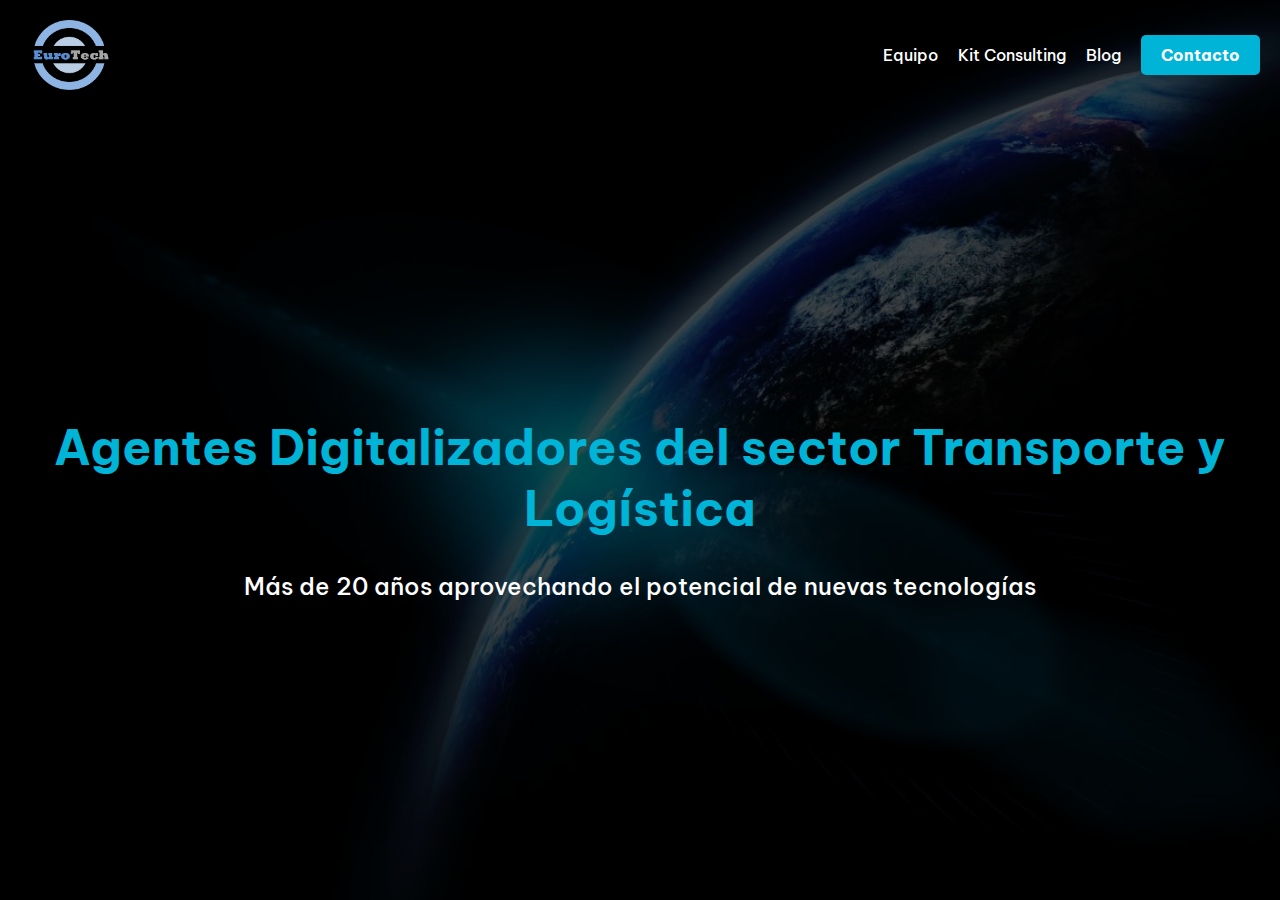
<file: index.html>
<!DOCTYPE html>
<html lang="es">
<head>
    <meta charset="UTF-8">
    <meta name="viewport" content="width=device-width, initial-scale=1.0">
    <title>EuroTech - Portada</title>
    <link rel="stylesheet" href="home.css">
    <link href="https://fonts.googleapis.com/css2?family=Be+Vietnam+Pro:wght@400;500;700&display=swap" rel="stylesheet">
</head>
<body>
    <div class="overlay"></div>
    <header>
        <img src="img/logo.png" alt="EuroTech Logo" class="logo">
        <nav>
            <ul>
                <li><a href="#equipo">Equipo</a></li>
                <li class="dropdown">
                    <a href="#kit-consulting">Kit Consulting</a>
                    <ul class="dropdown-content">
                        <li><a href="service1.html">Asesoramiento Inteligencia Artificial</a></li>
                        <li><a href="service2.html">Asesoramiento en Procesos de Negocio</a></li>
                        <li><a href="service3.html">Asesoramiento en Rendimiento de Negocio</a></li>
                        <li><a href="service4.html">Asesoramiento 360 en Transformación Digital</a></li>
                    </ul>
                </li>
                <li><a href="#blog">Blog</a></li>
                <li><a href="mailto:contacto@midominio.eu" class="contact-button">Contacto</a></li>
            </ul>
        </nav>
    </header>
    <main>
        <h1>Agentes Digitalizadores del sector Transporte y Logística</h1>
        <p>Más de 20 años aprovechando el potencial de nuevas tecnologías</p>
    </main>
</body>
</html>
</file>
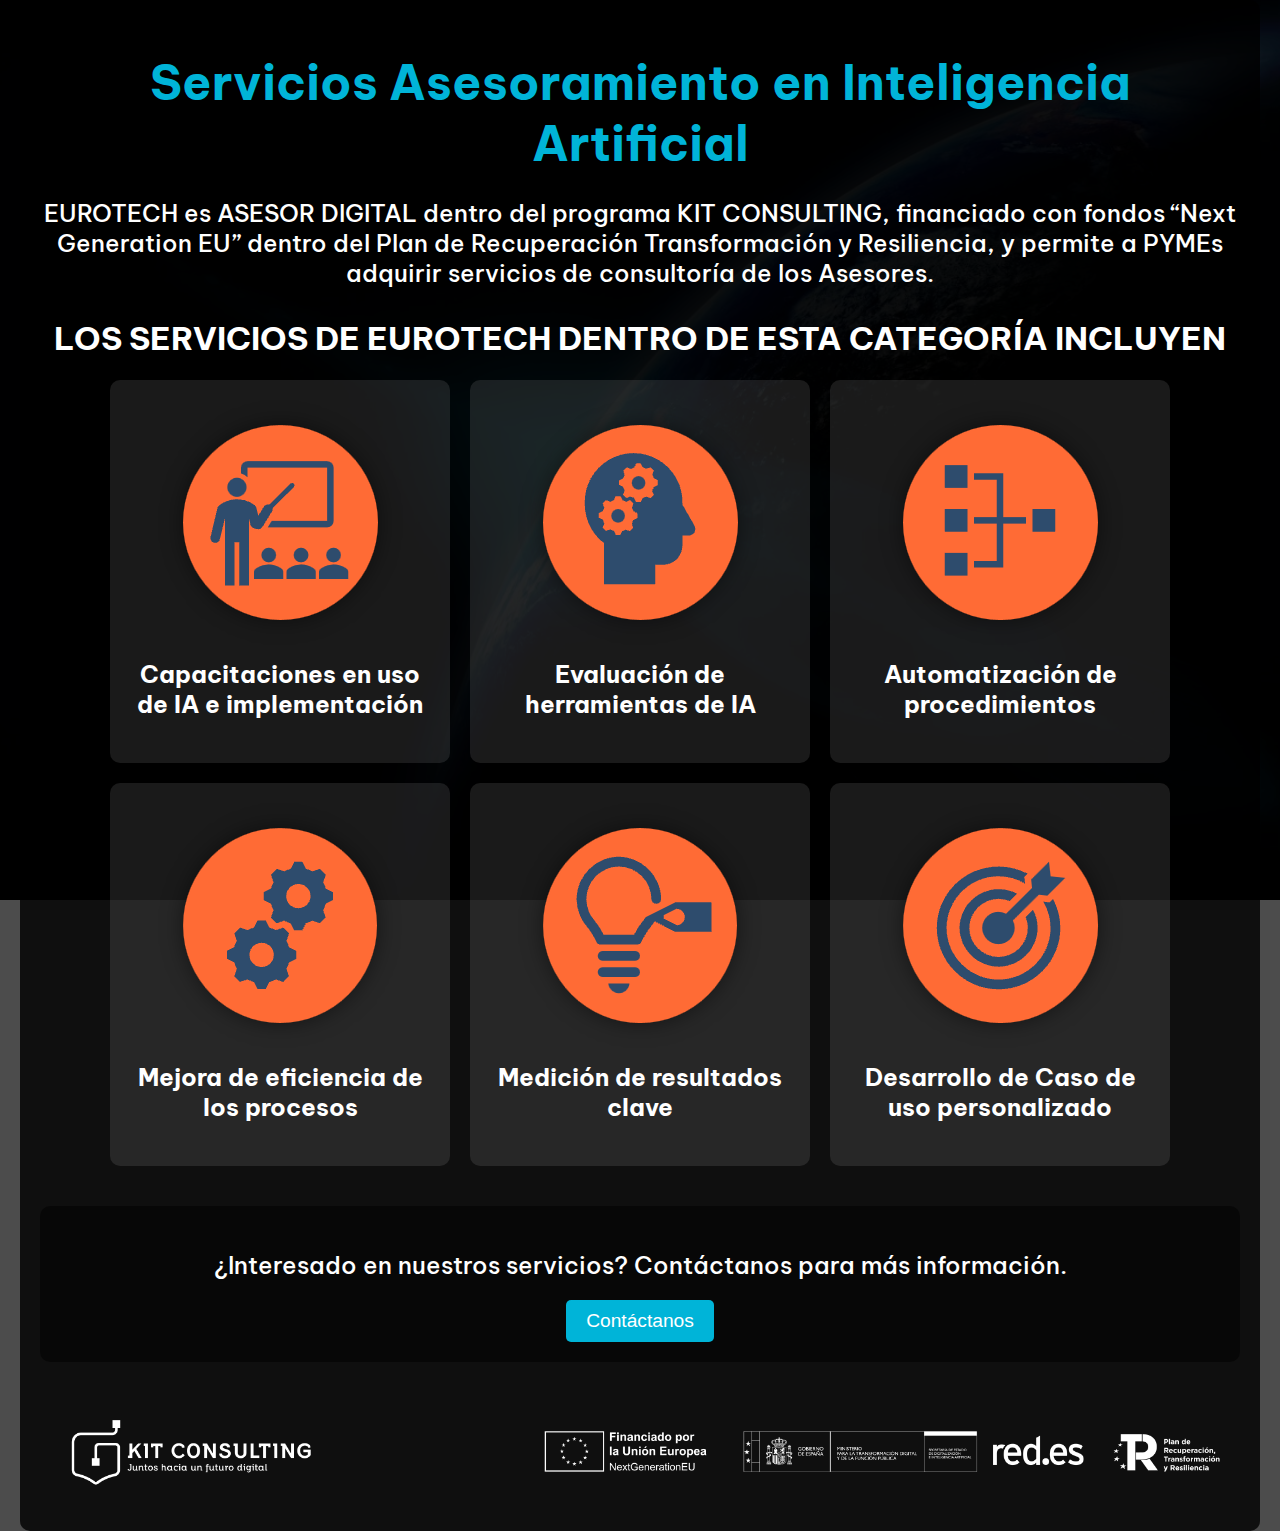
<file: service1.html>
<!DOCTYPE html>
<html lang="es">
<head>
    <meta charset="UTF-8">
    <meta name="viewport" content="width=device-width, initial-scale=1.0">
    <title>Servicios Digitales</title>
    <link rel="stylesheet" href="service.css">
    <link href="https://fonts.googleapis.com/css2?family=Be+Vietnam+Pro:wght@400;500;700&display=swap" rel="stylesheet">
</head>
<body>
    <div class="container">
        <header>
            <h1>Servicios Asesoramiento en Inteligencia Artificial</h1>
            <p class="subheader">EUROTECH es ASESOR DIGITAL dentro del programa KIT CONSULTING, financiado con fondos “Next Generation EU” dentro del Plan de Recuperación Transformación y Resiliencia, y permite a PYMEs adquirir servicios de consultoría de los Asesores.</p>
        </header>
        <h1>LOS SERVICIOS DE EUROTECH DENTRO DE ESTA CATEGORÍA INCLUYEN</h1>
        <section class="services">
            <div class="service">
                <img src="img/service1-1.png" alt="Servicio 1">
                <p>Capacitaciones en uso de IA e implementación</p>
            </div>
            <div class="service">
                <img src="img/service1-2.png" alt="Servicio 2">
                <p>Evaluación de herramientas de IA</p>
            </div>
            <div class="service">
                <img src="img/service1-3.png" alt="Servicio 3">
                <p>Automatización de procedimientos</p>
            </div>
            <div class="service">
                <img src="img/service1-4.png" alt="Servicio 4">
                <p>Mejora de eficiencia de los procesos</p>
            </div>
            <div class="service">
                <img src="img/service1-5.png" alt="Servicio 5">
                <p>Medición de resultados clave</p>
            </div>
            <div class="service">
                <img src="img/service1-6.png" alt="Servicio 6">
                <p>Desarrollo de Caso de uso personalizado</p>
            </div>
        </section>
        <div class="contact">
            <p>¿Interesado en nuestros servicios? Contáctanos para más información.</p>
            <button onclick="location.href='mailto:info@eurotechtls.eu'">Contáctanos</button>
        </div>
        <footer>
            <img src="img/KC_conClaim_conBandera_Blanco.png" alt="Imagen de pie de página">
        </footer>
    </div>
</body>
</html>
</file>
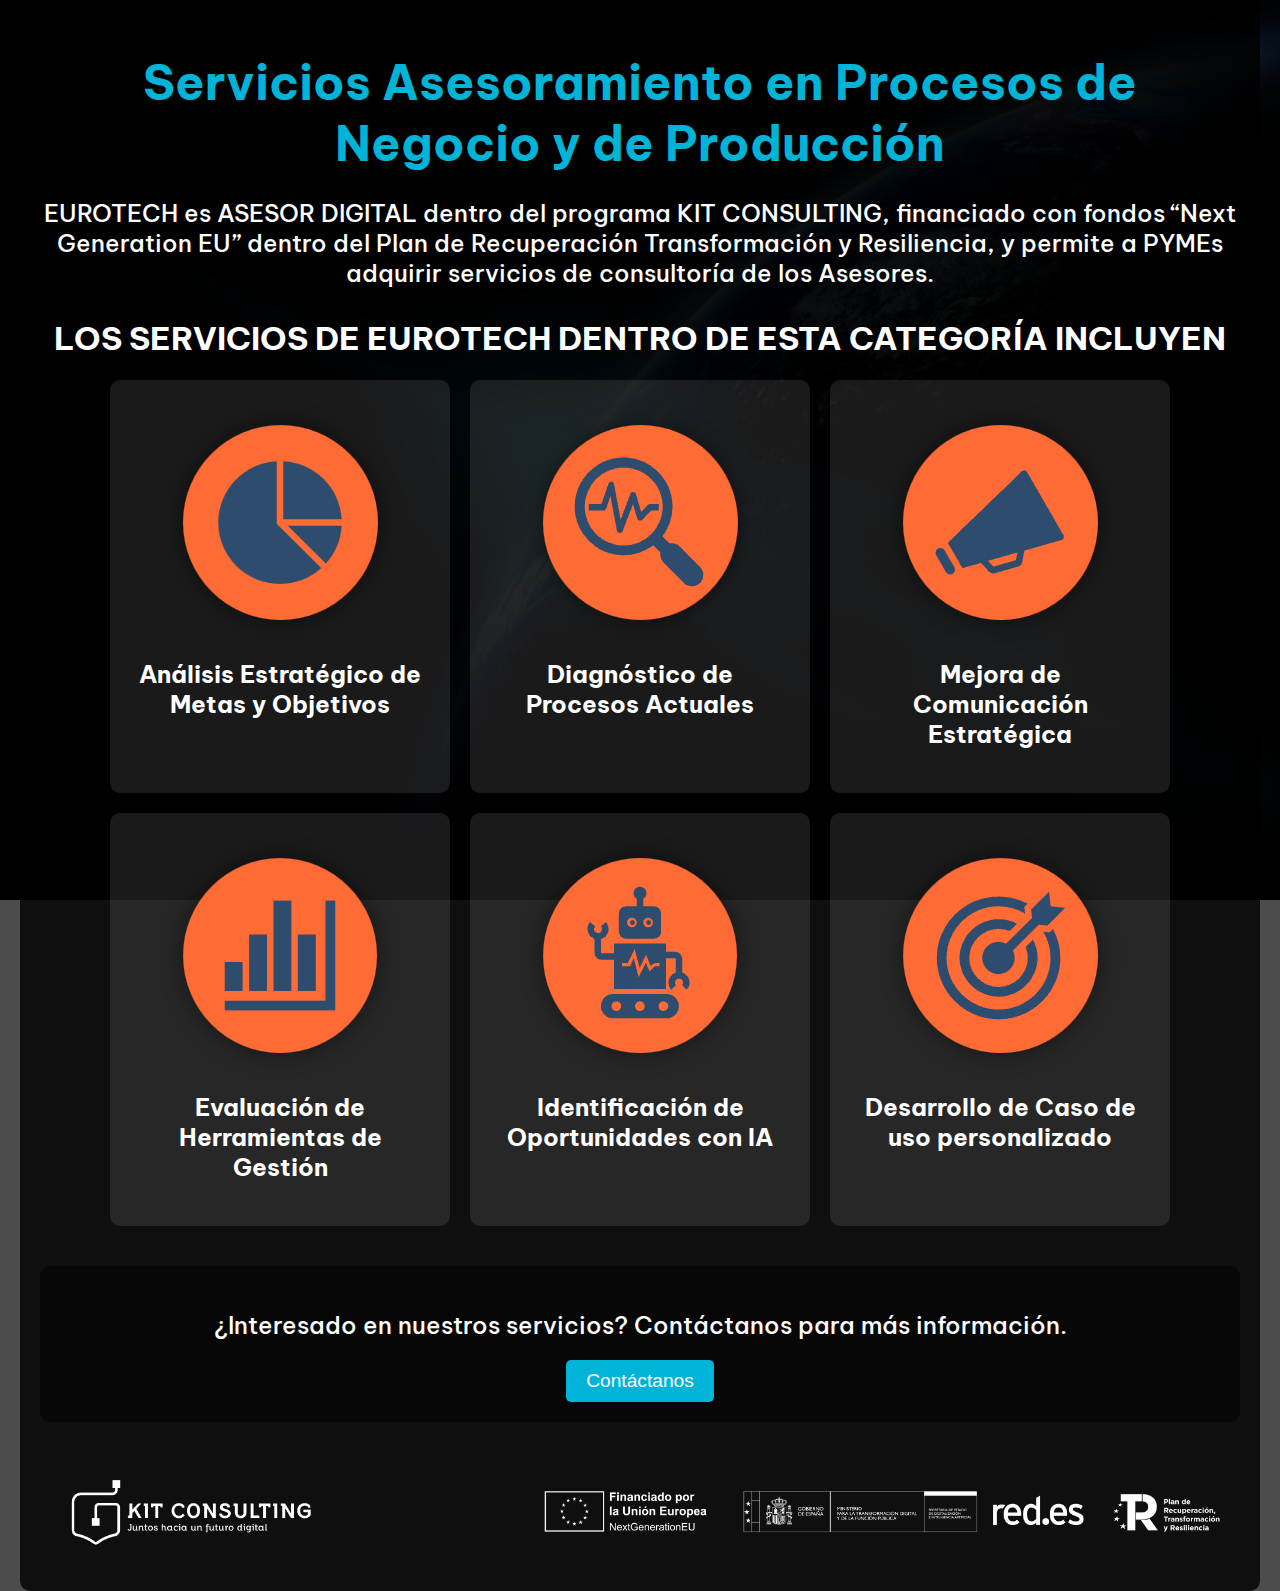
<file: service2.html>
<!DOCTYPE html>
<html lang="es">
<head>
    <meta charset="UTF-8">
    <meta name="viewport" content="width=device-width, initial-scale=1.0">
    <title>Servicios Digitales</title>
    <link rel="stylesheet" href="service.css">
    <link href="https://fonts.googleapis.com/css2?family=Be+Vietnam+Pro:wght@400;500;700&display=swap" rel="stylesheet">
</head>
<body>
    <div class="container">
        <header>
            <h1>Servicios Asesoramiento en Procesos de Negocio y de Producción</h1>
            <p class="subheader">EUROTECH es ASESOR DIGITAL dentro del programa KIT CONSULTING, financiado con fondos “Next Generation EU” dentro del Plan de Recuperación Transformación y Resiliencia, y permite a PYMEs adquirir servicios de consultoría de los Asesores.</p>
        </header>
        <h1>LOS SERVICIOS DE EUROTECH DENTRO DE ESTA CATEGORÍA INCLUYEN</h1>
        <section class="services">
            <div class="service">
                <img src="img/service2-1.png" alt="Servicio 1">
                <p>Análisis Estratégico de Metas y Objetivos</p>
            </div>
            <div class="service">
                <img src="img/service2-2.png" alt="Servicio 2">
                <p>Diagnóstico de Procesos Actuales</p>
            </div>
            <div class="service">
                <img src="img/service2-3.png" alt="Servicio 3">
                <p>Mejora de Comunicación Estratégica</p>
            </div>
            <div class="service">
                <img src="img/service2-4.png" alt="Servicio 4">
                <p>Evaluación de Herramientas de Gestión</p>
            </div>
            <div class="service">
                <img src="img/service2-5.png" alt="Servicio 5">
                <p>Identificación de Oportunidades con IA</p>
            </div>
            <div class="service">
                <img src="img/service2-6.png" alt="Servicio 6">
                <p>Desarrollo de Caso de uso personalizado</p>
            </div>
        </section>
        <div class="contact">
            <p>¿Interesado en nuestros servicios? Contáctanos para más información.</p>
            <button onclick="location.href='mailto:info@eurotechtls.eu'">Contáctanos</button>
        </div>
        <footer>
            <img src="img/KC_conClaim_conBandera_Blanco.png" alt="Imagen de pie de página">
        </footer>
    </div>
</body>
</html>
</file>
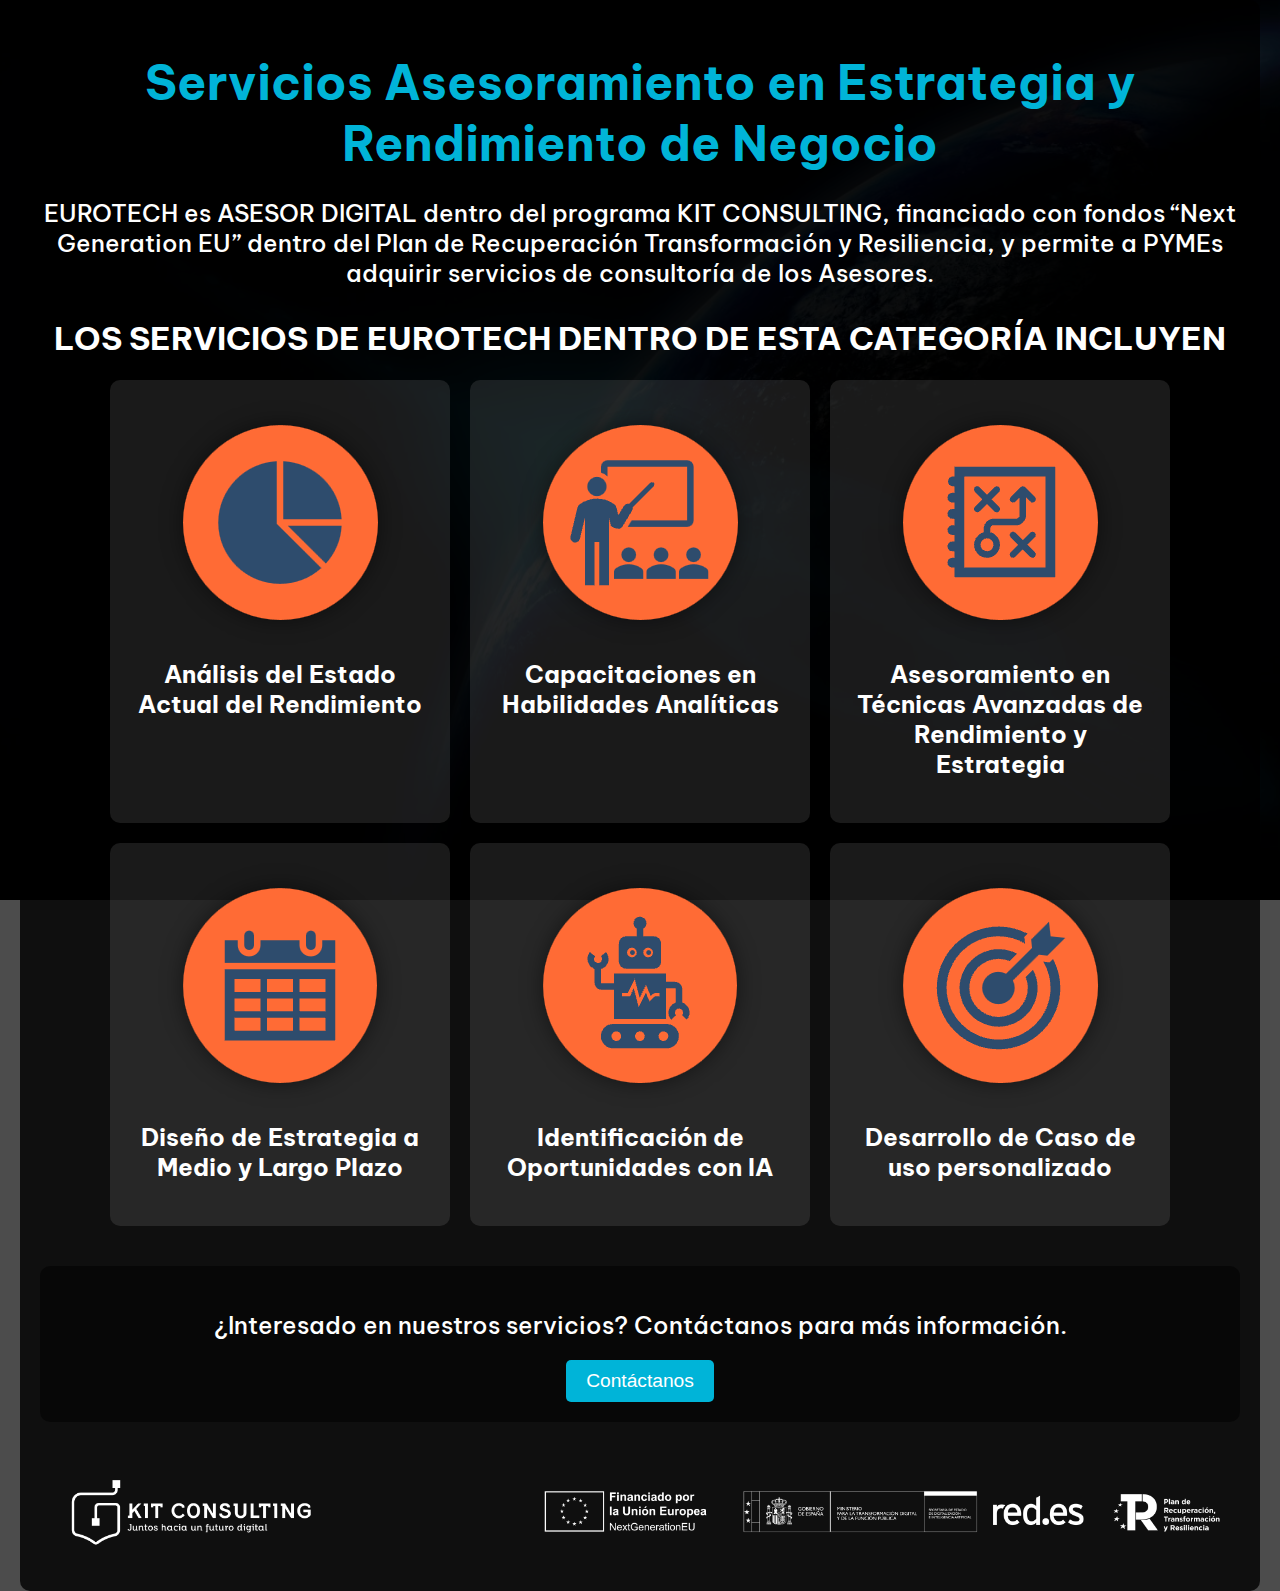
<file: service3.html>
<!DOCTYPE html>
<html lang="es">
<head>
    <meta charset="UTF-8">
    <meta name="viewport" content="width=device-width, initial-scale=1.0">
    <title>Servicios Digitales</title>
    <link rel="stylesheet" href="service.css">
    <link href="https://fonts.googleapis.com/css2?family=Be+Vietnam+Pro:wght@400;500;700&display=swap" rel="stylesheet">
</head>
<body>
    <div class="container">
        <header>
            <h1>Servicios Asesoramiento en Estrategia y Rendimiento de Negocio</h1>
            <p class="subheader">EUROTECH es ASESOR DIGITAL dentro del programa KIT CONSULTING, financiado con fondos “Next Generation EU” dentro del Plan de Recuperación Transformación y Resiliencia, y permite a PYMEs adquirir servicios de consultoría de los Asesores.</p>
        </header>
        <h1>LOS SERVICIOS DE EUROTECH DENTRO DE ESTA CATEGORÍA INCLUYEN</h1>
        <section class="services">
            <div class="service">
                <img src="img/service3-1.png" alt="Servicio 1">
                <p>Análisis del Estado Actual del Rendimiento</p>
            </div>
            <div class="service">
                <img src="img/service3-2.png" alt="Servicio 2">
                <p>Capacitaciones en Habilidades Analíticas</p>
            </div>
            <div class="service">
                <img src="img/service3-3.png" alt="Servicio 3">
                <p>Asesoramiento en Técnicas Avanzadas de Rendimiento y Estrategia</p>
            </div>
            <div class="service">
                <img src="img/service3-4.png" alt="Servicio 4">
                <p>Diseño de Estrategia a Medio y Largo Plazo</p>
            </div>
            <div class="service">
                <img src="img/service3-5.png" alt="Servicio 5">
                <p>Identificación de Oportunidades con IA</p>
            </div>
            <div class="service">
                <img src="img/service3-6.png" alt="Servicio 6">
                <p>Desarrollo de Caso de uso personalizado</p>
            </div>
        </section>
        <div class="contact">
            <p>¿Interesado en nuestros servicios? Contáctanos para más información.</p>
            <button onclick="location.href='mailto:info@eurotechtls.eu'">Contáctanos</button>
        </div>
        <footer>
            <img src="img/KC_conClaim_conBandera_Blanco.png" alt="Imagen de pie de página">
        </footer>
    </div>
</body>
</html>
</file>
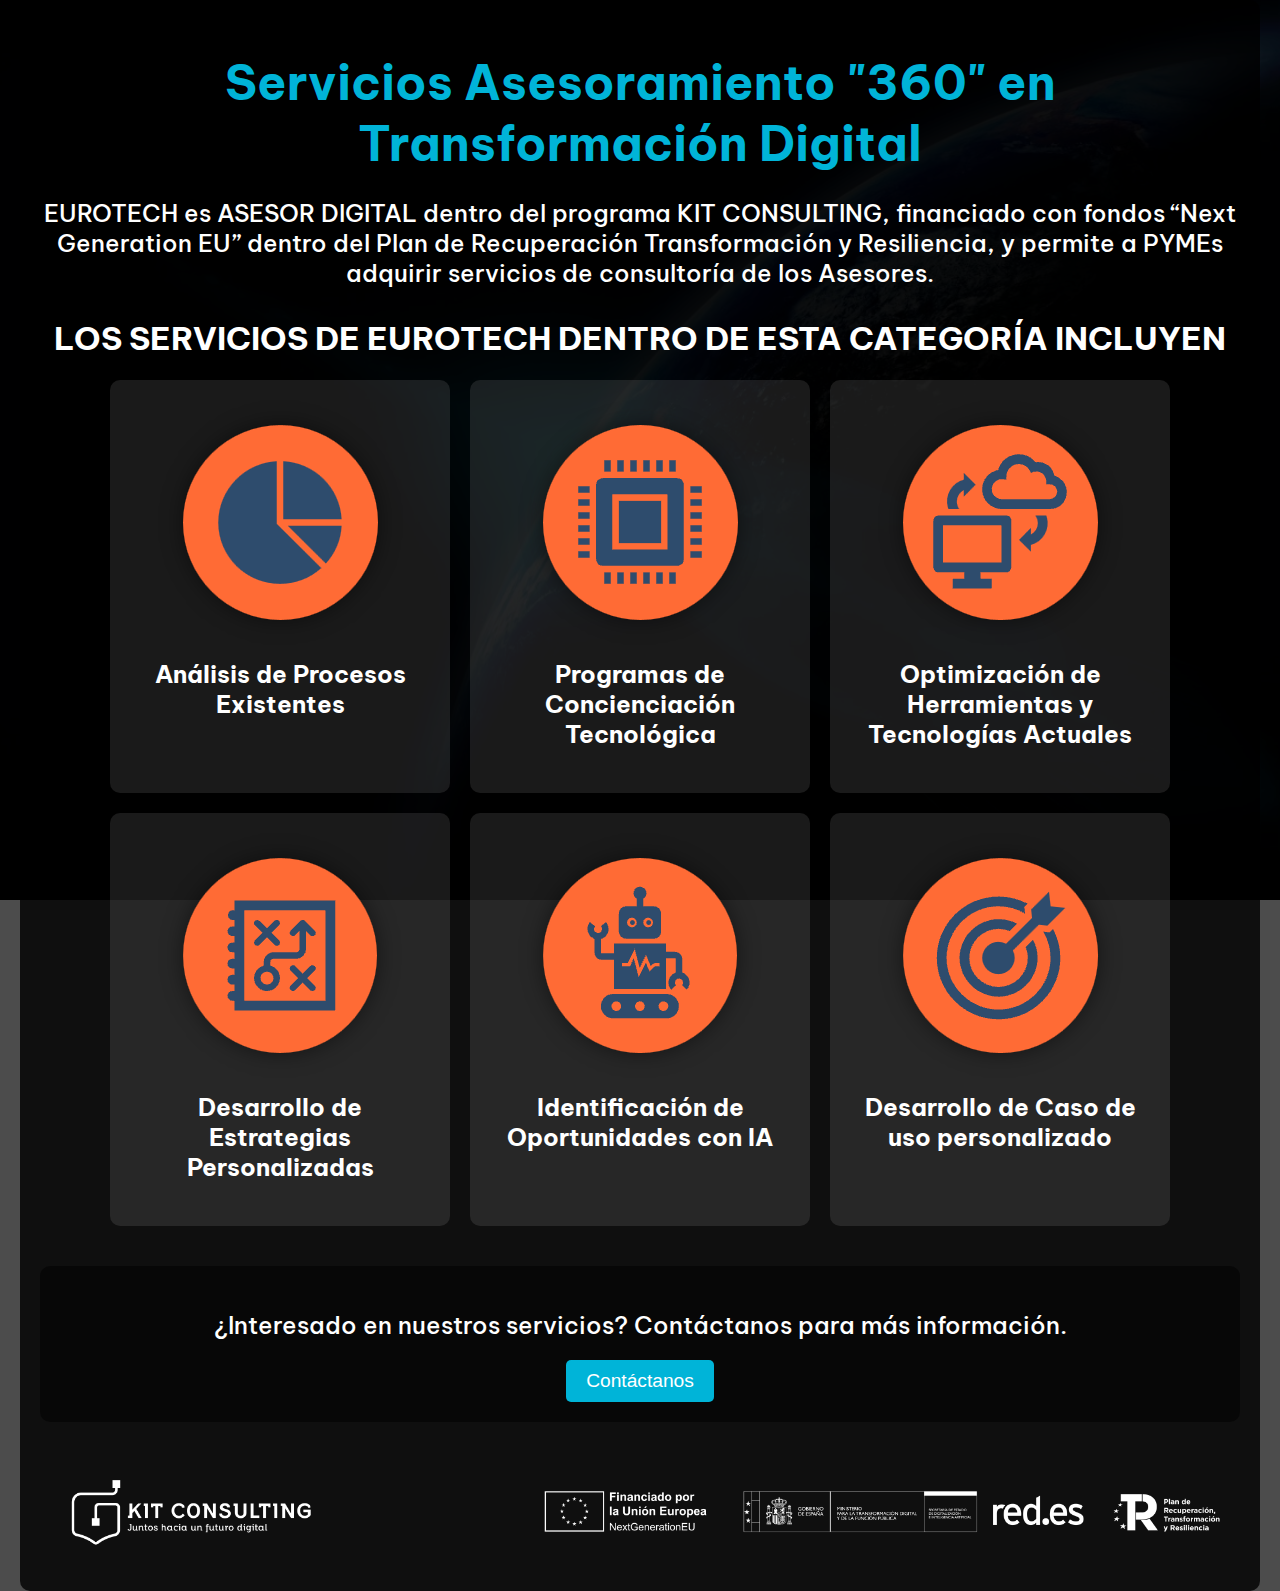
<file: service4.html>
<!DOCTYPE html>
<html lang="es">
<head>
    <meta charset="UTF-8">
    <meta name="viewport" content="width=device-width, initial-scale=1.0">
    <title>Servicios Digitales</title>
    <link rel="stylesheet" href="service.css">
    <link href="https://fonts.googleapis.com/css2?family=Be+Vietnam+Pro:wght@400;500;700&display=swap" rel="stylesheet">
</head>
<body>
    <div class="container">
        <header>
            <h1>Servicios Asesoramiento "360" en Transformación Digital</h1>
            <p class="subheader">EUROTECH es ASESOR DIGITAL dentro del programa KIT CONSULTING, financiado con fondos “Next Generation EU” dentro del Plan de Recuperación Transformación y Resiliencia, y permite a PYMEs adquirir servicios de consultoría de los Asesores.</p>
        </header>
        <h1>LOS SERVICIOS DE EUROTECH DENTRO DE ESTA CATEGORÍA INCLUYEN</h1>
        <section class="services">
            <div class="service">
                <img src="img/service4-1.png" alt="Servicio 1">
                <p>Análisis de Procesos Existentes</p>
            </div>
            <div class="service">
                <img src="img/service4-2.png" alt="Servicio 2">
                <p>Programas de Concienciación Tecnológica</p>
            </div>
            <div class="service">
                <img src="img/service4-3.png" alt="Servicio 3">
                <p>Optimización de Herramientas y Tecnologías Actuales</p>
            </div>
            <div class="service">
                <img src="img/service4-4.png" alt="Servicio 4">
                <p>Desarrollo de Estrategias Personalizadas</p>
            </div>
            <div class="service">
                <img src="img/service4-5.png" alt="Servicio 5">
                <p>Identificación de Oportunidades con IA</p>
            </div>
            <div class="service">
                <img src="img/service4-6.png" alt="Servicio 6">
                <p>Desarrollo de Caso de uso personalizado</p>
            </div>
        </section>
        <div class="contact">
            <p>¿Interesado en nuestros servicios? Contáctanos para más información.</p>
            <button onclick="location.href='mailto:info@eurotechtls.eu'">Contáctanos</button>
        </div>
        <footer>
            <img src="img/KC_conClaim_conBandera_Blanco.png" alt="Imagen de pie de página">
        </footer>
    </div>
</body>
</html>
</file>
<file: home.css>
body {
    font-family: 'Be Vietnam Pro', sans-serif;
    background: url('img/background.jpg') no-repeat center center fixed;
    background-size: cover;
    color: #fff;
    margin: 0;
    padding: 0;
    height: 100vh;
    display: flex;
    flex-direction: column;
    justify-content: space-between;
}

.overlay {
    position: absolute;
    top: 0;
    left: 0;
    width: 100%;
    height: 100%;
    background: rgba(0, 0, 0, 0.7);
    z-index: -1;
}

header {
    display: flex;
    justify-content: space-between;
    align-items: center;
    padding: 20px;
}

.logo {
    max-height: 70px; /* Hacer el logo más grande */
}

nav ul {
    list-style: none;
    display: flex;
    gap: 20px;
}

nav ul li {
    position: relative; /* Necesario para el desplegable */
    margin: 0;
    padding: 0;
}

nav ul li a {
    text-decoration: none;
    color: #fff;
    font-weight: 500;
}

.contact-button {
    padding: 10px 20px;
    background-color: #00b4d8;
    border-radius: 5px;
    font-weight: 700;
}

.dropdown-content {
    display: none;
    position: absolute;
    background-color: rgba(0, 0, 0, 0.8);
    min-width: 200px;
    box-shadow: 0 8px 16px rgba(0, 0, 0, 0.3);
    z-index: 1;
}

.dropdown-content li {
    padding: 12px 16px;
}

.dropdown-content li a {
    color: white;
    text-decoration: none;
    display: block;
}

.dropdown-content li a:hover {
    background-color: #575757;
}

.dropdown:hover .dropdown-content {
    display: block;
}

main {
    text-align: center;
    margin: auto 0;
}

main h1 {
    font-size: 3em;
    font-weight: 700;
    color: #00b4d8;
}

main p {
    font-size: 1.5em;
    font-weight: 500;
    color: #ffffff;
}

.timeline {
    margin: 50px auto;
    padding: 40px 0;
    position: relative;
    width: 90%;
}

.timeline-container {
    display: flex;
    justify-content: space-between;
    position: relative;
}

.timeline-item {
    width: 20%;
    text-align: center;
}

.timeline-item:before {
    content: '';
    position: absolute;
    width: 10px;
    height: 100%;
    background: #00b4d8;
    top: 0;
    left: 50%;
    transform: translateX(-50%);
    z-index: -1;
}

.timeline-item:nth-child(odd):before {
    background: #fff;
}

.timeline-content {
    padding: 10px 20px;
    background: rgba(0, 0, 0, 0.8);
    border-radius: 10px;
    position: relative;
}

.timeline-content h2 {
    font-size: 2em;
    color: #00b4d8;
}

.timeline-content p {
    font-size: 1.2em;
    color: #ffffff;
}
</file>
<file: service.css>
body {
    font-family: 'Be Vietnam Pro', sans-serif;
    background: url('img/background.jpg') no-repeat center center fixed;
    background-size: cover;
    background-color: rgba(0, 0, 0, 0.7);
    background-blend-mode: darken;
    color: #fff;
    margin: 0;
    padding: 0;
}

.container {
    max-width: 1200px;
    margin: 0 auto;
    padding: 20px;
    text-align: center;
    background-color: rgba(0, 0, 0, 0.8); /* Fondo oscuro con transparencia */
    border-radius: 10px;
}

header h1 {
    font-weight: 700;
    font-size: 3em;
    margin-bottom: 10px;
    color: #00b4d8;
}

header .subheader {
    font-weight: 500;
    font-size: 1.5em;
    color: #ffffff;
    margin-bottom: 30px;
}

.services {
    display: flex;
    flex-wrap: wrap;
    justify-content: center;
    gap: 20px;
}

.service {
    background: rgba(255, 255, 255, 0.1);
    padding: 20px;
    border-radius: 10px;
    width: 300px;
    text-align: center;
}

.service img {
    max-width: 100%;
    border-radius: 10px;
}

.service p {
    font-weight: 700; /* Negrita */
    font-size: 1.5em; /* Tamaño de texto más grande */
    color: #ffffff;
    margin-top: 10px;
    text-align: center; /* Centrado */
}

.contact {
    margin-top: 40px;
    padding: 20px;
    background: rgba(0, 0, 0, 0.5);
    border-radius: 10px;
}

.contact p {
    font-size: 1.5em;
    font-weight: 500;
    margin-bottom: 20px;
}

.contact button {
    font-size: 1.2em;
    padding: 10px 20px;
    color: #fff;
    background-color: #00b4d8;
    border: none;
    border-radius: 5px;
    cursor: pointer;
}

footer img {
    max-width: 100%;
    margin-top: 40px;
    border-radius: 10px;
}
</file>
